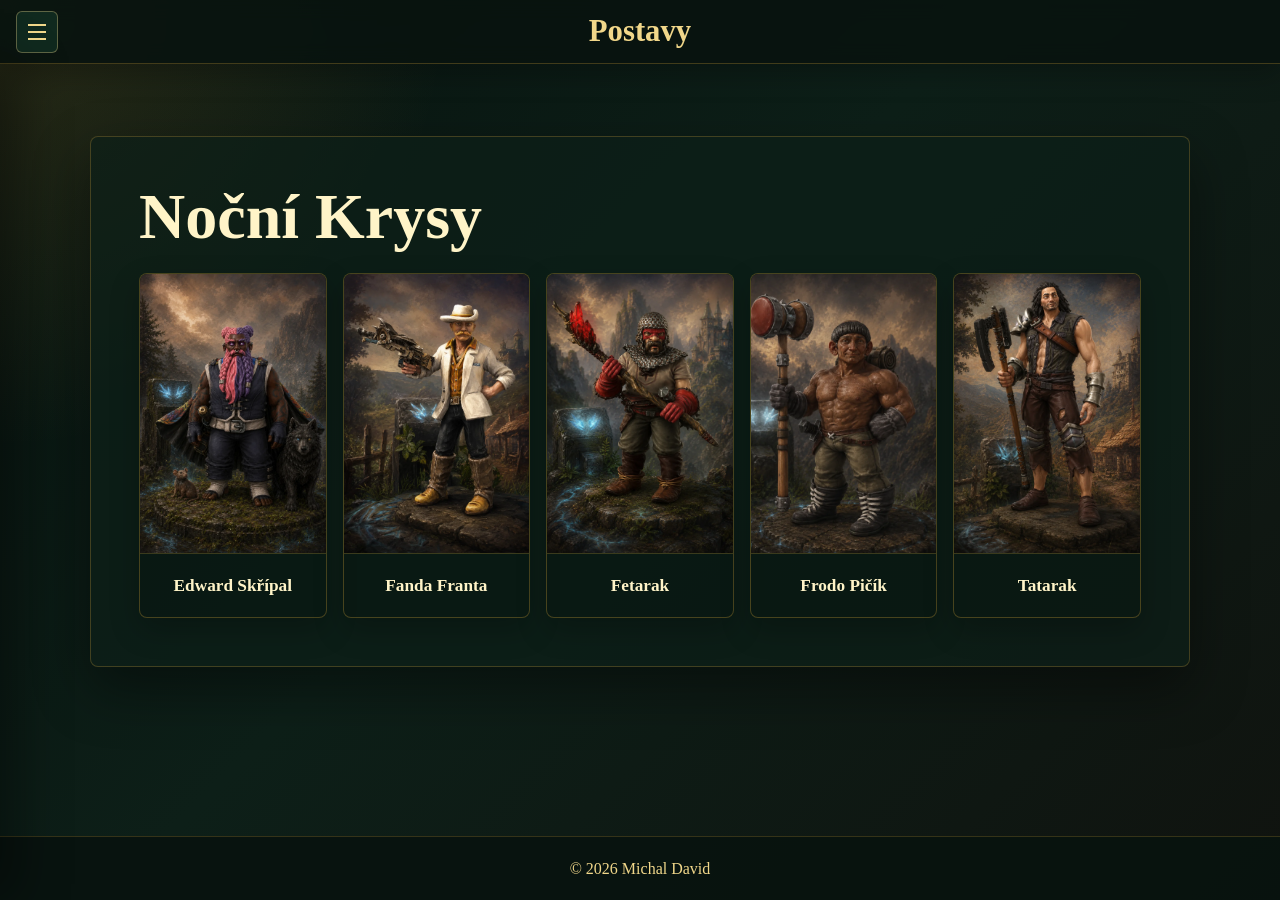
<file: postavy.html>
<!DOCTYPE html>
<html lang="cs">
<head>
  <meta charset="UTF-8">
  <meta name="viewport" content="width=device-width, initial-scale=1.0">
  <title>Postavy | Poklady Trominu</title>
  <link rel="icon" type="image/webp" href="assets/poklady_trominu.webp">
  <link rel="shortcut icon" type="image/webp" href="assets/poklady_trominu.webp">
  <link rel="apple-touch-icon" href="assets/poklady_trominu.webp">
  <link rel="stylesheet" href="style.css?v=20260701124350">
</head>
<body>
  <header class="site-header">
    <button id="menu-toggle" class="menu-button" type="button" aria-label="Otevřít menu" aria-expanded="false">
      <span></span>
      <span></span>
      <span></span>
    </button>
    <a class="site-title" href="index.html">Postavy</a>
    <nav id="side-menu" class="side-menu" aria-label="Hlavní menu"></nav>
  </header>

  <main class="page-shell">
    <section class="characters-panel" aria-labelledby="characters-title">
      <h1 id="characters-title">Noční Krysy</h1>

      <div class="character-grid">
        <article class="character-card">
          <img src="postavy/edward/img/edward_skripal.psd.webp" alt="Edward Skřípal">
          <span>Edward Skřípal</span>
        </article>

        <article class="character-card">
          <img src="postavy/fanda/img/fanda_franta.webp" alt="Fanda Franta">
          <span>Fanda Franta</span>
        </article>

        <article class="character-card">
          <img src="postavy/fatarak/img/fatarak_new.webp" alt="Fatarak">
          <span>Fetarak</span>
        </article>

        <article class="character-card">
          <img src="postavy/frodo/img/frodo_fixed.webp" alt="Frodo Pičík">
          <span>Frodo Pičík</span>
        </article>

        <article class="character-card">
          <img src="postavy/tatarak/img/tatarak.webp" alt="Tatarak">
          <span>Tatarak</span>
        </article>
      </div>
    </section>
  </main>

  <footer class="site-footer">
    <span>© 2026 Michal David</span>
  </footer>

  <script src="script.js?v=20260701124350"></script>
</body>
</html>
</file>
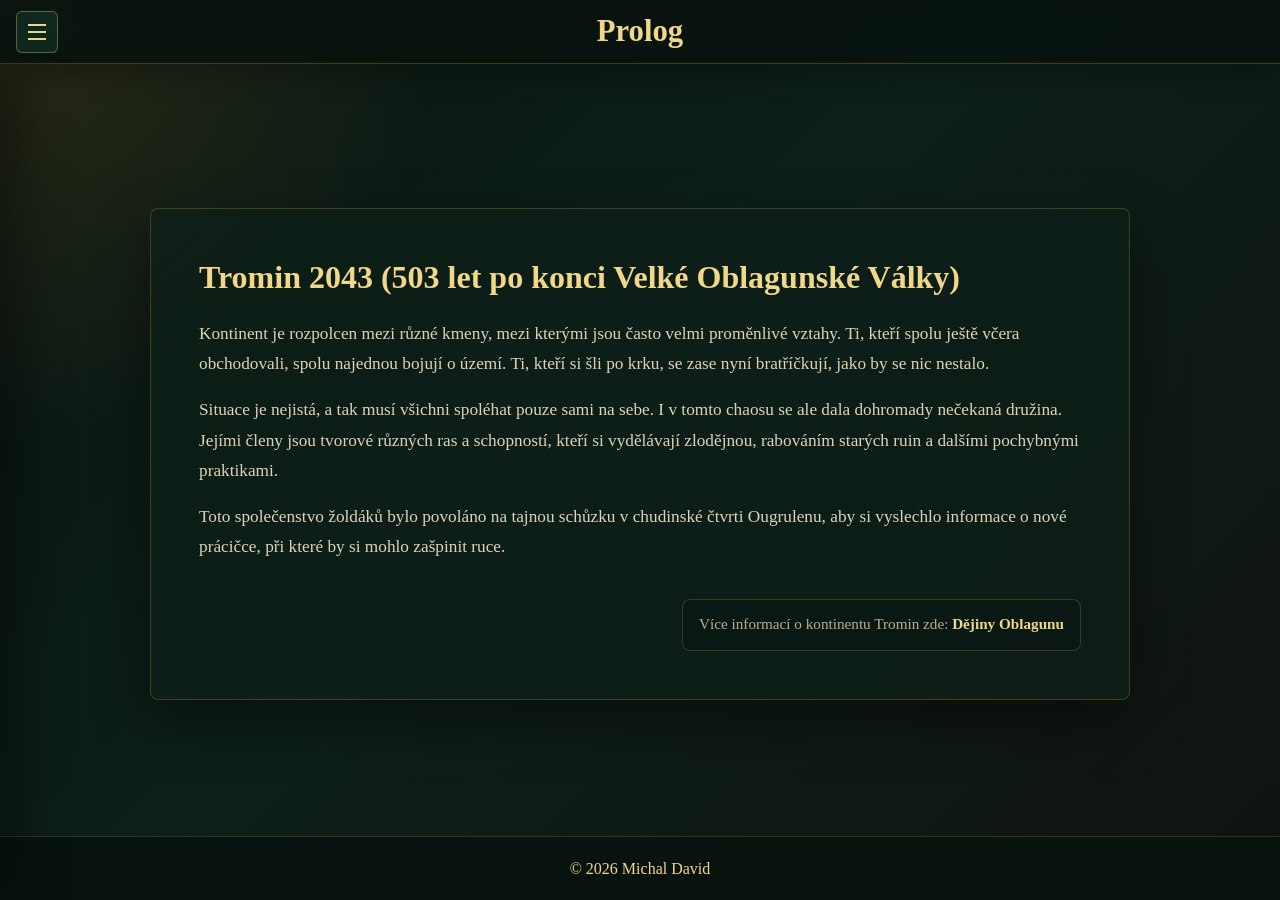
<file: prolog.html>
<!DOCTYPE html>
<html lang="cs">
<head>
  <meta charset="UTF-8">
  <meta name="viewport" content="width=device-width, initial-scale=1.0">
  <title>Prolog | Poklady Trominu</title>
  <link rel="icon" type="image/webp" href="assets/poklady_trominu.webp">
  <link rel="shortcut icon" type="image/webp" href="assets/poklady_trominu.webp">
  <link rel="apple-touch-icon" href="assets/poklady_trominu.webp">
  <link rel="stylesheet" href="style.css?v=20260701124350">
</head>
<body>
  <header class="site-header">
    <button id="menu-toggle" class="menu-button" type="button" aria-label="Otevřít menu" aria-expanded="false">
      <span></span>
      <span></span>
      <span></span>
    </button>
    <a class="site-title" href="index.html">Prolog</a>
    <nav id="side-menu" class="side-menu" aria-label="Hlavní menu"></nav>
  </header>

  <main class="page-shell page-shell--narrow">
    <article class="story-panel" aria-labelledby="prolog-title">
      <h2 id="prolog-title" class="page-subtitle">Tromin 2043 (503 let po konci Velké Oblagunské Války)</h2>

      <div class="prose">
        <p>Kontinent je rozpolcen mezi různé kmeny, mezi kterými jsou často velmi proměnlivé vztahy. Ti, kteří spolu ještě včera obchodovali, spolu najednou bojují o území. Ti, kteří si šli po krku, se zase nyní bratříčkují, jako by se nic nestalo.</p>

        <p>Situace je nejistá, a tak musí všichni spoléhat pouze sami na sebe. I v tomto chaosu se ale dala dohromady nečekaná družina. Jejími členy jsou tvorové různých ras a schopností, kteří si vydělávají zlodějnou, rabováním starých ruin a dalšími pochybnými praktikami.</p>

        <p>Toto společenstvo žoldáků bylo povoláno na tajnou schůzku v chudinské čtvrti Ougrulenu, aby si vyslechlo informace o nové prácičce, při které by si mohlo zašpinit ruce.</p>
      </div>

      <p class="page-reference">
        Více informací o kontinentu Tromin zde:
        <a href="https://mindor-tv.github.io/popel_trisiasu/dejiny-oblagunu.html">Dějiny Oblagunu</a>
      </p>
    </article>
  </main>

  <footer class="site-footer">
    <span>© 2026 Michal David</span>
  </footer>

  <script src="script.js?v=20260701124350"></script>
</body>
</html>
</file>
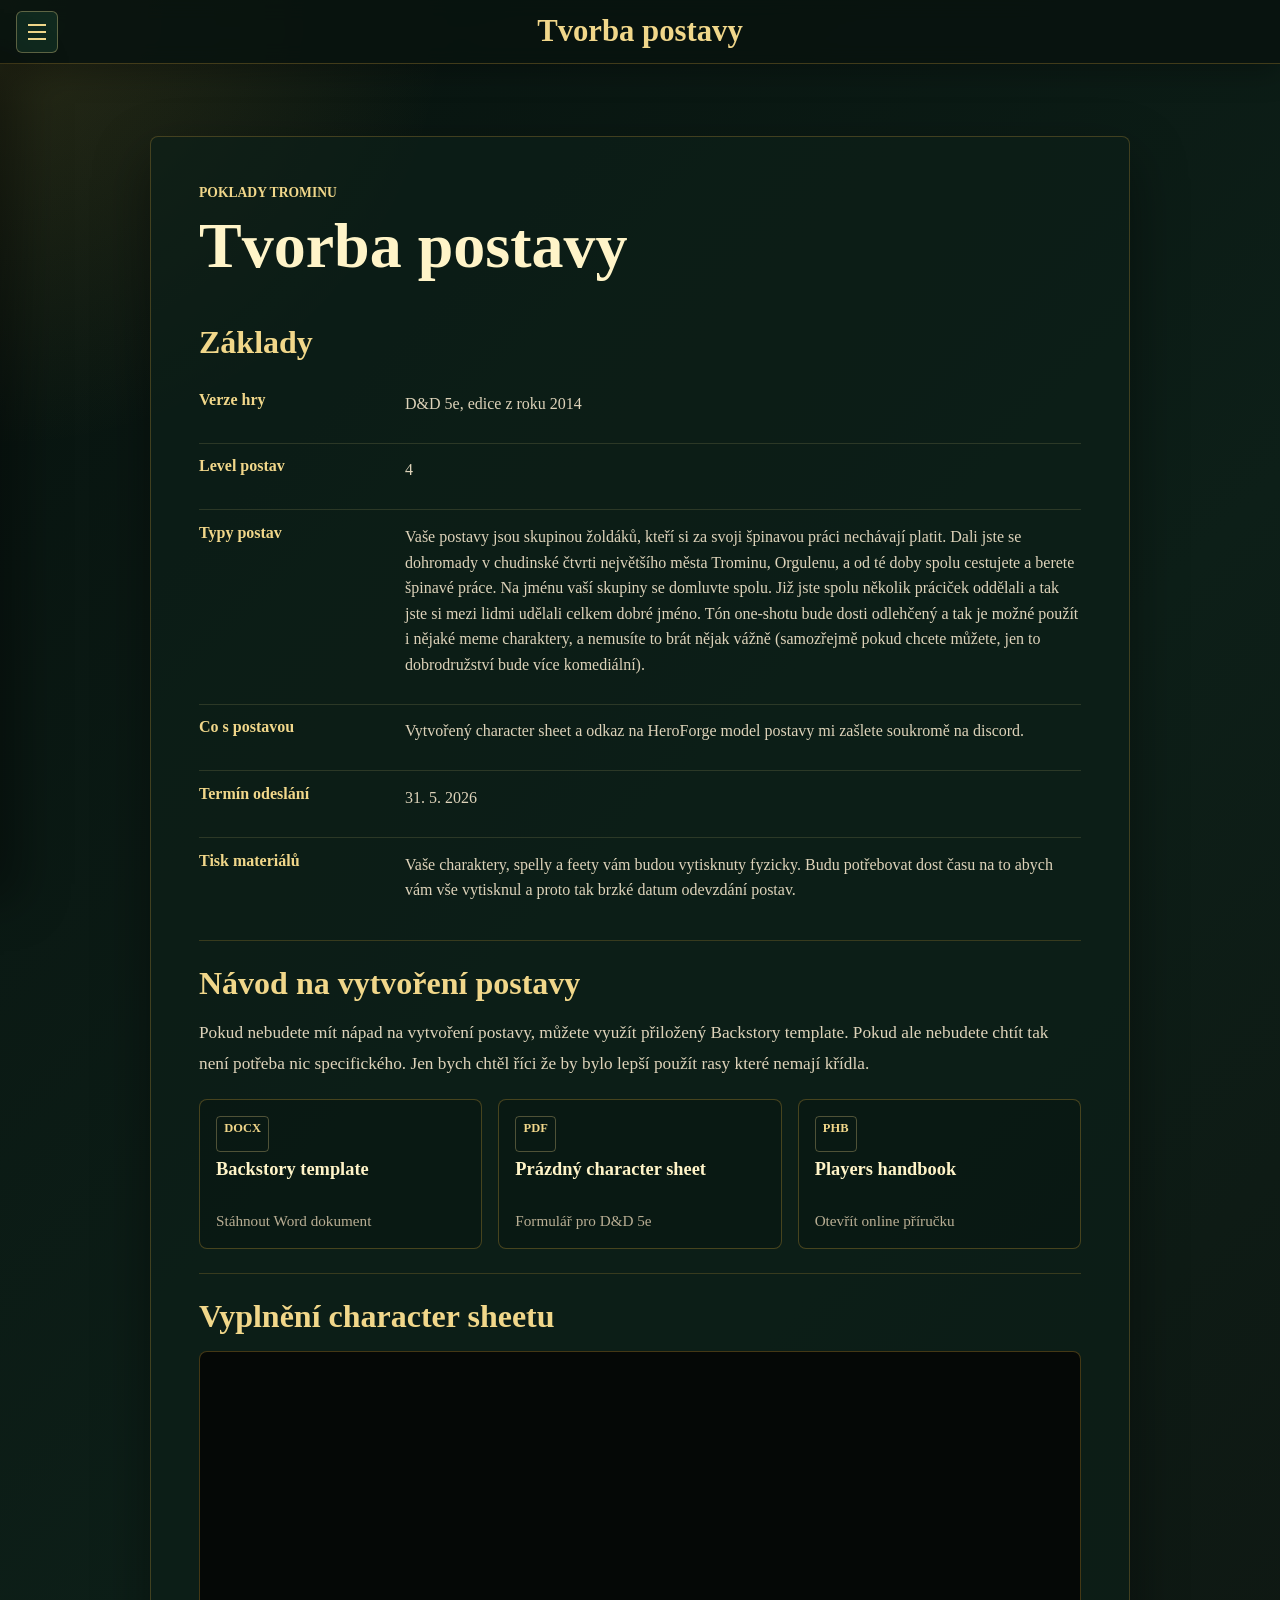
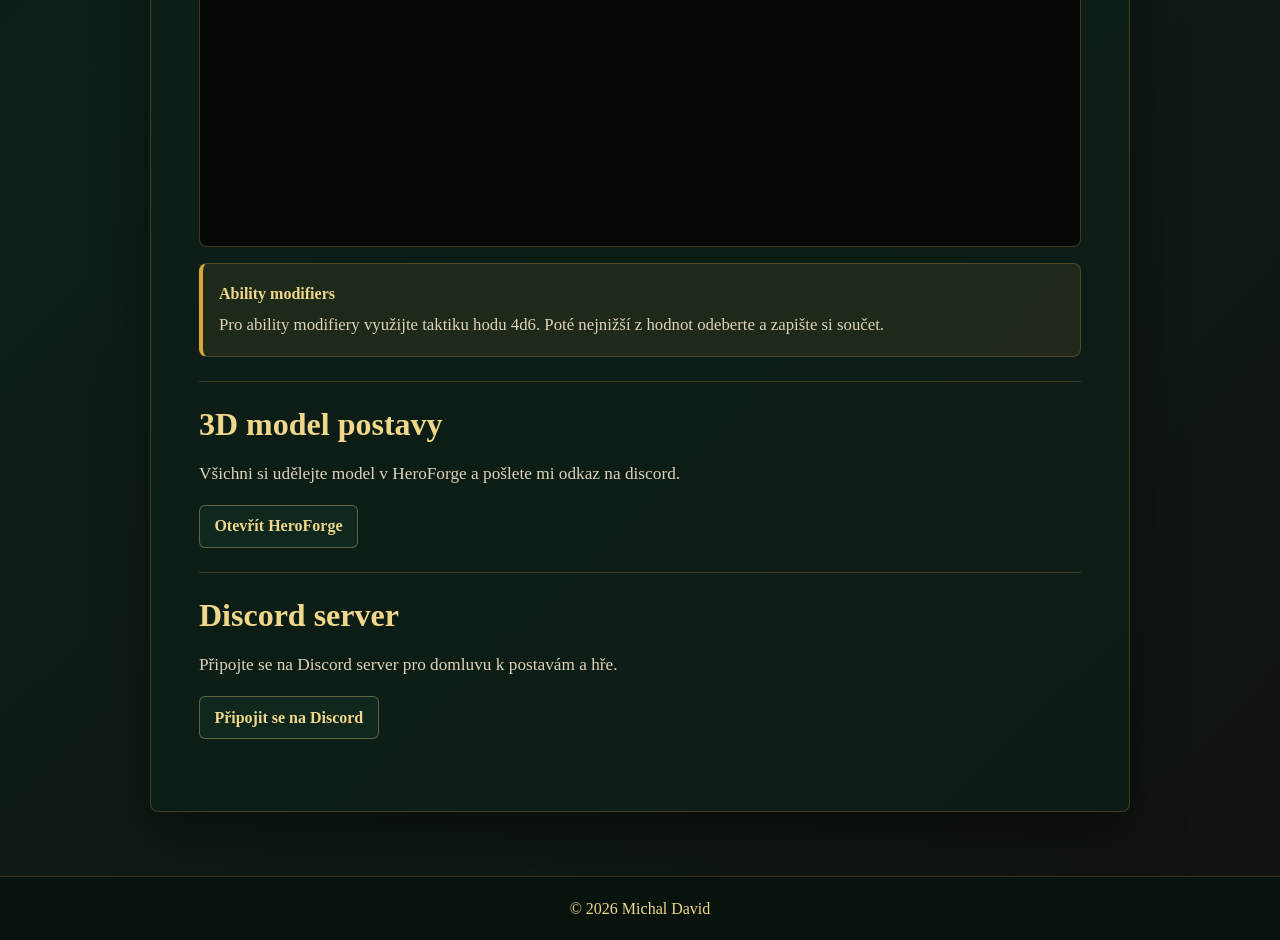
<file: tvorba-postavy.html>
<!DOCTYPE html>
<html lang="cs">
<head>
  <meta charset="UTF-8">
  <meta name="viewport" content="width=device-width, initial-scale=1.0">
  <title>Tvorba postavy | Poklady Trominu</title>
  <link rel="icon" type="image/webp" href="assets/poklady_trominu.webp">
  <link rel="shortcut icon" type="image/webp" href="assets/poklady_trominu.webp">
  <link rel="apple-touch-icon" href="assets/poklady_trominu.webp">
  <link rel="stylesheet" href="style.css?v=20260701124350">
</head>
<body>
  <header class="site-header">
    <button id="menu-toggle" class="menu-button" type="button" aria-label="Otevřít menu" aria-expanded="false">
      <span></span>
      <span></span>
      <span></span>
    </button>
    <a class="site-title" href="index.html">Tvorba postavy</a>
    <nav id="side-menu" class="side-menu" aria-label="Hlavní menu"></nav>
  </header>

  <main class="page-shell">
    <article class="story-panel" aria-labelledby="character-title">
      <p class="section-label">Poklady Trominu</p>
      <h1 id="character-title">Tvorba postavy</h1>

      <section class="content-block" aria-labelledby="rules-title">
        <h2 id="rules-title">Základy</h2>
        <dl class="info-list">
          <div>
            <dt>Verze hry</dt>
            <dd>D&amp;D 5e, edice z roku 2014</dd>
          </div>
          <div>
            <dt>Level postav</dt>
            <dd>4</dd>
          </div>
          <div>
            <dt>Typy postav</dt>
            <dd>Vaše postavy jsou skupinou žoldáků, kteří si za svoji špinavou práci nechávají platit. Dali jste se dohromady v chudinské čtvrti největšího města Trominu, Orgulenu, a od té doby spolu cestujete a berete špinavé práce. Na jménu vaší skupiny se domluvte spolu. Již jste spolu několik práciček oddělali a tak jste si mezi lidmi udělali celkem dobré jméno. Tón one-shotu bude dosti odlehčený a tak je možné použít i nějaké meme charaktery, a nemusíte to brát nějak vážně (samozřejmě pokud chcete můžete, jen to dobrodružství bude více komediální).</dd>
          </div>
          <div>
            <dt>Co s postavou</dt>
            <dd>Vytvořený character sheet a odkaz na HeroForge model postavy mi zašlete soukromě na discord.</dd>
          </div>
          <div>
            <dt>Termín odeslání</dt>
            <dd>31. 5. 2026</dd>
          </div>
          <div>
            <dt>Tisk materiálů</dt>
            <dd>Vaše charaktery, spelly a feety vám budou vytisknuty fyzicky. Budu potřebovat dost času na to abych vám vše vytisknul a proto tak brzké datum odevzdání postav.</dd>
          </div>
        </dl>
      </section>

      <section class="content-block" aria-labelledby="guide-title">
        <h2 id="guide-title">Návod na vytvoření postavy</h2>
        <div class="prose">
          <p>Pokud nebudete mít nápad na vytvoření postavy, můžete využít přiložený Backstory template. Pokud ale nebudete chtít tak není potřeba nic specifického. Jen bych chtěl říci že by bylo lepší použít rasy které nemají křídla.</p>
        </div>

        <div class="resource-grid">
          <a class="resource-card" href="downloads/JACKALOPPY%27S%20BACKSTORY%20TEMPLATE.docx" download>
            <span>DOCX</span>
            <strong>Backstory template</strong>
            <small>Stáhnout Word dokument</small>
          </a>

          <a class="resource-card" href="https://media.wizards.com/2022/dnd/downloads/DnD_5E_CharacterSheet_FormFillable.pdf" target="_blank" rel="noopener">
            <span>PDF</span>
            <strong>Prázdný character sheet</strong>
            <small>Formulář pro D&amp;D 5e</small>
          </a>

          <a class="resource-card" href="https://online.anyflip.com/oqkoz/bydq/mobile/index.html" target="_blank" rel="noopener">
            <span>PHB</span>
            <strong>Players handbook</strong>
            <small>Otevřít online příručku</small>
          </a>
        </div>
      </section>

      <section class="content-block" aria-labelledby="video-title">
        <h2 id="video-title">Vyplnění character sheetu</h2>
        <div class="video-frame">
          <iframe
            src="https://www.youtube.com/embed/J4b9itiAO4s"
            title="Návod na vyplnění character sheetu"
            allow="accelerometer; autoplay; clipboard-write; encrypted-media; gyroscope; picture-in-picture; web-share"
            allowfullscreen></iframe>
        </div>
        <div class="note-box">
          <strong>Ability modifiers</strong>
          <p>Pro ability modifiery využijte taktiku hodu 4d6. Poté nejnižší z hodnot odeberte a zapište si součet.</p>
        </div>
      </section>

      <section class="content-block" aria-labelledby="model-title">
        <h2 id="model-title">3D model postavy</h2>
        <div class="prose">
          <p>Všichni si udělejte model v HeroForge a pošlete mi odkaz na discord.</p>
        </div>
        <a class="inline-action" href="https://www.heroforge.com/" target="_blank" rel="noopener">Otevřít HeroForge</a>
      </section>

      <section class="content-block" aria-labelledby="discord-title">
        <h2 id="discord-title">Discord server</h2>
        <div class="prose">
          <p>Připojte se na Discord server pro domluvu k postavám a hře.</p>
        </div>
        <a class="inline-action" href="https://discord.gg/MdFRnzkMgz" target="_blank" rel="noopener">Připojit se na Discord</a>
      </section>
    </article>
  </main>

  <footer class="site-footer">
    <span>© 2026 Michal David</span>
  </footer>

  <script src="script.js?v=20260701124350"></script>
</body>
</html>
</file>
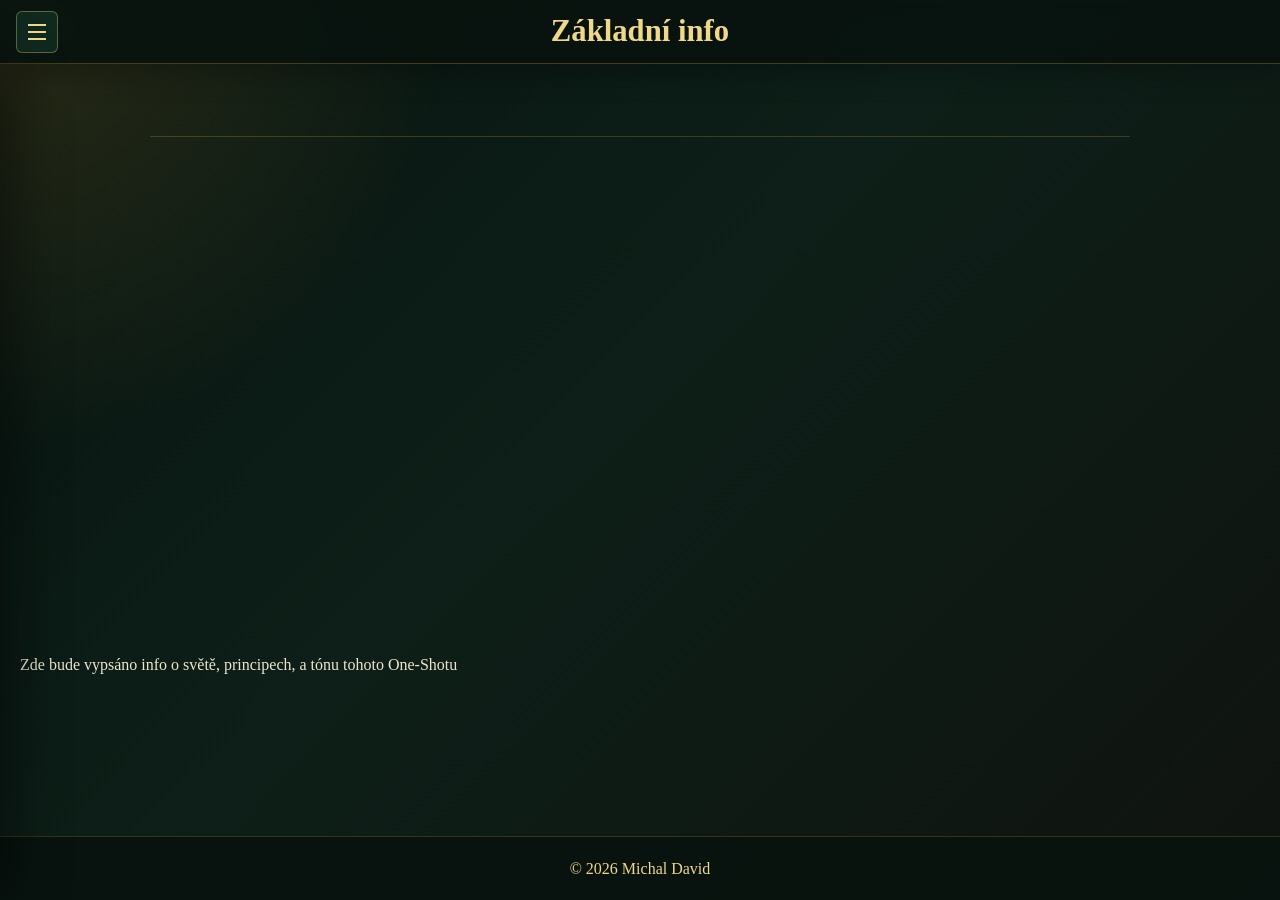
<file: zakladni-info.html>
<!DOCTYPE html>
<html lang="cs">
<head>
  <meta charset="UTF-8">
  <meta name="viewport" content="width=device-width, initial-scale=1.0">
  <title>Základní info | Poklady Trominu</title>
  <link rel="icon" type="image/webp" href="assets/poklady_trominu.webp">
  <link rel="shortcut icon" type="image/webp" href="assets/poklady_trominu.webp">
  <link rel="apple-touch-icon" href="assets/poklady_trominu.webp">
  <link rel="stylesheet" href="style.css?v=20260701124350">
</head>
<body>
  <header class="site-header">
    <button id="menu-toggle" class="menu-button" type="button" aria-label="Otevřít menu" aria-expanded="false">
      <span></span>
      <span></span>
      <span></span>
    </button>
    <a class="site-title" href="index.html">Základní info</a>
    <nav id="side-menu" class="side-menu" aria-label="Hlavní menu"></nav>
  </header>

  <main class="page-shell">
    <section class="page-placeholder" aria-label="Základní info"></section>
    <div>
      <p>Zde bude vypsáno info o světě, principech, a tónu tohoto One-Shotu</p>
    </div>
  </main>

  <footer class="site-footer">
    <span>© 2026 Michal David</span>
  </footer>

  <script src="script.js?v=20260701124350"></script>
</body>
</html>
</file>
<file: style.css>
:root {
  --green-950: #08130f;
  --green-900: #0d1f18;
  --green-800: #143226;
  --green-700: #1d4937;
  --gold-500: #d6a63a;
  --gold-300: #f1d78a;
  --stone-200: #eee5cf;
  --stone-400: #b9ae94;
  --shadow: rgba(0, 0, 0, 0.42);
}

* {
  box-sizing: border-box;
}

html {
  scroll-behavior: smooth;
}

body {
  display: flex;
  flex-direction: column;
  margin: 0;
  min-height: 100vh;
  font-family: Georgia, "Times New Roman", serif;
  background:
    radial-gradient(circle at top left, rgba(214, 166, 58, 0.16), transparent 28rem),
    linear-gradient(135deg, var(--green-950), var(--green-900) 46%, #10130f);
  color: var(--stone-200);
}

main {
  flex: 1;
}

.index-main {
  position: relative;
  display: flex;
  flex-direction: column;
  justify-content: center;
  min-height: calc(100vh - 64px);
  padding: 4rem 1rem;
  isolation: isolate;
  overflow: hidden;
}

.index-main::before {
  content: "";
  position: absolute;
  inset: 0;
  z-index: -2;
  background-image:
    linear-gradient(180deg, rgba(8, 19, 15, 0.28), rgba(8, 19, 15, 0.9)),
    radial-gradient(circle at center, rgba(214, 166, 58, 0.28), rgba(8, 19, 15, 0.12) 34%, rgba(8, 19, 15, 0.92) 78%),
    url("assets/tromin-vault.jpg");
  background-position: center;
  background-size: cover;
}

.index-main::after {
  content: "";
  position: absolute;
  inset: 0;
  z-index: -1;
  background:
    linear-gradient(90deg, rgba(214, 166, 58, 0.18) 1px, transparent 1px),
    linear-gradient(rgba(214, 166, 58, 0.12) 1px, transparent 1px);
  background-size: 84px 84px;
  mask-image: radial-gradient(circle at center, rgba(0, 0, 0, 0.5), transparent 72%);
}

body.menu-open {
  overflow: hidden;
}

.site-header {
  position: fixed;
  top: 0;
  left: 0;
  z-index: 20;
  display: flex;
  align-items: center;
  justify-content: center;
  width: 100%;
  height: 64px;
  border-bottom: 1px solid rgba(214, 166, 58, 0.28);
  background: rgba(8, 19, 15, 0.9);
  backdrop-filter: blur(10px);
  box-shadow: 0 10px 28px rgba(0, 0, 0, 0.25);
}

.site-header--index {
  justify-content: center;
}

.site-title {
  color: var(--gold-300);
  font-size: clamp(1.35rem, 2.4vw, 2.05rem);
  font-weight: 700;
  letter-spacing: 0;
  text-decoration: none;
}

.menu-button {
  position: absolute;
  left: 1rem;
  display: inline-flex;
  flex-direction: column;
  justify-content: center;
  gap: 5px;
  width: 42px;
  height: 42px;
  padding: 0;
  border: 1px solid rgba(241, 215, 138, 0.35);
  border-radius: 6px;
  background: rgba(20, 50, 38, 0.72);
  color: var(--stone-200);
  cursor: pointer;
}

.menu-button:hover,
.menu-button:focus-visible {
  border-color: var(--gold-300);
  outline: none;
}

.menu-button span {
  display: block;
  width: 18px;
  height: 2px;
  margin: 0 auto;
  background: var(--gold-300);
}

.side-menu {
  position: fixed;
  top: 64px;
  left: 0;
  display: flex;
  flex-direction: column;
  width: min(320px, 86vw);
  height: calc(100vh - 64px);
  padding: 1.15rem;
  border-right: 1px solid rgba(214, 166, 58, 0.28);
  background: rgba(9, 24, 18, 0.97);
  box-shadow: 20px 0 45px rgba(0, 0, 0, 0.35);
  transform: translateX(-100%);
  transition: transform 180ms ease;
  overflow-y: auto;
}

.side-menu.visible {
  transform: translateX(0);
}

.menu-section {
  margin-bottom: 0.45rem;
}

.menu-footer {
  margin-top: auto;
  padding-top: 1rem;
  border-top: 1px solid rgba(214, 166, 58, 0.22);
}

.menu-link,
.menu-category {
  display: block;
  width: 100%;
  padding: 0.72rem 0.8rem;
  border: 0;
  border-radius: 6px;
  background: transparent;
  color: var(--stone-200);
  font: inherit;
  text-align: left;
  text-decoration: none;
  cursor: pointer;
}

.menu-link:hover,
.menu-category:hover,
.menu-link.is-active {
  background: rgba(214, 166, 58, 0.12);
  color: var(--gold-300);
}

.submenu {
  display: grid;
  grid-template-rows: 0fr;
  margin-left: 0.75rem;
  border-left: 1px solid rgba(214, 166, 58, 0.22);
  transition: grid-template-rows 180ms ease;
}

.submenu.visible {
  grid-template-rows: 1fr;
}

.submenu-inner {
  overflow: hidden;
}

.submenu .menu-link {
  padding-left: 1rem;
  color: var(--stone-400);
}

.hero {
  position: relative;
  display: grid;
  min-height: min(620px, 66vh);
  padding: 8rem 1.25rem 5rem;
  place-items: center;
  isolation: isolate;
  overflow: hidden;
}

.hero--index {
  min-height: auto;
  padding: 0 1.25rem 3rem;
}

.hero--index::before,
.hero--index::after {
  content: none;
}

.hero::before {
  content: "";
  position: absolute;
  inset: 0;
  z-index: -2;
  background-image:
    linear-gradient(180deg, rgba(8, 19, 15, 0.35), rgba(8, 19, 15, 0.9)),
    radial-gradient(circle at center, rgba(214, 166, 58, 0.28), rgba(8, 19, 15, 0.12) 32%, rgba(8, 19, 15, 0.92) 74%),
    url("assets/tromin-vault.jpg");
  background-position: center;
  background-size: cover;
}

.hero::after {
  content: "";
  position: absolute;
  inset: 0;
  z-index: -1;
  background:
    linear-gradient(90deg, rgba(214, 166, 58, 0.18) 1px, transparent 1px),
    linear-gradient(rgba(214, 166, 58, 0.12) 1px, transparent 1px);
  background-size: 84px 84px;
  mask-image: radial-gradient(circle at center, rgba(0, 0, 0, 0.45), transparent 68%);
}

.hero__content {
  width: min(900px, 100%);
  text-align: center;
  text-shadow: 0 4px 22px rgba(0, 0, 0, 0.75);
}

.hero__kicker,
.section-label {
  margin: 0 0 0.8rem;
  color: var(--gold-300);
  font-size: 0.85rem;
  font-weight: 700;
  text-transform: uppercase;
}

.hero h1 {
  margin: 0;
  color: #fff4c8;
  font-size: clamp(3rem, 8vw, 6.7rem);
  line-height: 0.95;
  letter-spacing: 0;
}

.hero__text {
  max-width: 680px;
  margin: 1.25rem auto 0;
  color: #f4ead2;
  font-size: clamp(1rem, 2vw, 1.25rem);
  line-height: 1.6;
}

.gateway {
  display: grid;
  grid-template-columns: repeat(auto-fit, minmax(180px, 1fr));
  gap: 1rem;
  width: min(980px, calc(100% - 2rem));
  margin: 0 auto;
}

.gateway-card {
  display: grid;
  min-height: 118px;
  padding: 1rem;
  place-items: center;
  border: 1px solid rgba(214, 166, 58, 0.35);
  border-radius: 8px;
  background: rgba(43, 43, 43, 0.32);
  backdrop-filter: blur(2px);
  box-shadow: 0 0 10px rgba(0, 0, 0, 0.16);
  color: var(--gold-300);
  text-align: center;
  text-decoration: none;
}

.gateway-card:hover,
.gateway-card:focus-visible {
  border-color: var(--gold-300);
  background: rgba(20, 50, 38, 0.62);
  outline: none;
}

.gateway-card strong {
  color: var(--gold-300);
  font-size: clamp(1.15rem, 2vw, 1.35rem);
}

.content-section {
  display: grid;
  grid-template-columns: minmax(180px, 280px) minmax(0, 680px);
  gap: clamp(1rem, 4vw, 4rem);
  width: min(980px, calc(100% - 2rem));
  margin: 0 auto 1.25rem;
  padding: 2rem 0;
  border-top: 1px solid rgba(214, 166, 58, 0.24);
}

.content-section h2 {
  margin: 0;
  color: var(--gold-300);
  font-size: clamp(1.7rem, 3vw, 2.4rem);
  letter-spacing: 0;
}

.content-section p:last-child {
  margin: 0;
  color: #ded3ba;
  font-size: 1.08rem;
  line-height: 1.75;
}

.site-footer {
  position: relative;
  display: flex;
  align-items: center;
  justify-content: center;
  min-height: 64px;
  margin-top: auto;
  border-top: 1px solid rgba(214, 166, 58, 0.22);
  background: rgba(8, 19, 15, 0.92);
  color: var(--gold-300);
}

.site-footer__link {
  position: absolute;
  left: clamp(1rem, 3vw, 1.5rem);
  color: var(--gold-300);
  font-weight: 700;
  text-decoration: none;
}

.site-footer__link:hover,
.site-footer__link:focus-visible {
  color: #fff4c8;
  text-decoration: underline;
  outline: none;
}

.site-footer__link:visited {
  color: var(--gold-300);
}

.page-shell {
  min-height: calc(100vh - 64px);
  padding: 8.5rem 1.25rem 4rem;
}

.page-shell--narrow {
  display: grid;
  align-items: center;
}

.page-placeholder {
  width: min(980px, 100%);
  min-height: 56vh;
  margin: 0 auto;
  border-top: 1px solid rgba(214, 166, 58, 0.24);
}

.characters-panel {
  width: min(1100px, 100%);
  margin: 0 auto;
  padding: clamp(1.5rem, 4vw, 3rem);
  border: 1px solid rgba(214, 166, 58, 0.26);
  border-radius: 8px;
  background: rgba(13, 31, 24, 0.72);
  box-shadow: 0 22px 55px var(--shadow);
}

.characters-panel h1 {
  margin: 0 0 1.5rem;
  color: #fff4c8;
  font-size: clamp(2rem, 5vw, 4rem);
  line-height: 1;
  letter-spacing: 0;
}

.character-grid {
  display: grid;
  grid-template-columns: repeat(auto-fit, minmax(180px, 1fr));
  gap: 1rem;
}

.character-card {
  display: grid;
  grid-template-rows: minmax(0, 1fr) auto;
  min-height: 320px;
  overflow: hidden;
  border: 1px solid rgba(214, 166, 58, 0.3);
  border-radius: 8px;
  background: rgba(8, 19, 15, 0.42);
  color: var(--gold-300);
  text-decoration: none;
  box-shadow: 0 12px 30px rgba(0, 0, 0, 0.24);
}

.character-card:hover {
  border-color: var(--gold-300);
  background: rgba(20, 50, 38, 0.74);
}

.character-card img {
  width: 100%;
  height: 100%;
  min-height: 250px;
  object-fit: cover;
  object-position: center top;
}

.character-card span {
  display: grid;
  min-height: 64px;
  padding: 0.85rem;
  place-items: center;
  border-top: 1px solid rgba(214, 166, 58, 0.24);
  color: #fff4c8;
  font-size: 1.08rem;
  font-weight: 700;
  line-height: 1.25;
  text-align: center;
}

.story-panel {
  width: min(980px, 100%);
  margin: 0 auto;
  padding: clamp(1.5rem, 4vw, 3rem);
  border: 1px solid rgba(214, 166, 58, 0.26);
  border-radius: 8px;
  background: rgba(13, 31, 24, 0.72);
  box-shadow: 0 22px 55px var(--shadow);
}

.story-panel h1 {
  margin: 0 0 1.4rem;
  color: #fff4c8;
  font-size: clamp(2rem, 5vw, 4rem);
  line-height: 1;
  letter-spacing: 0;
}

.story-panel h1 span {
  color: var(--stone-400);
  font-size: clamp(1rem, 2vw, 1.4rem);
  font-weight: 400;
  line-height: 1.35;
}

.page-subtitle {
  margin: 0 0 1.35rem;
  color: var(--gold-300);
  font-size: clamp(1.35rem, 3vw, 2rem);
  line-height: 1.25;
  letter-spacing: 0;
}

.content-block {
  padding: 1.5rem 0;
  border-top: 1px solid rgba(214, 166, 58, 0.22);
}

.content-block:first-of-type {
  border-top: 0;
}

.content-block h2 {
  margin: 0 0 1rem;
  color: var(--gold-300);
  font-size: clamp(1.4rem, 3vw, 2rem);
  letter-spacing: 0;
}

.prose {
  color: #ded3ba;
  font-size: 1.08rem;
  line-height: 1.75;
}

.prose p {
  margin: 0 0 1rem;
}

.prose p:last-child {
  margin-bottom: 0;
}

.page-reference {
  width: fit-content;
  margin: 2.25rem 0 0 auto;
  padding: 0.8rem 1rem;
  border: 1px solid rgba(214, 166, 58, 0.24);
  border-radius: 8px;
  background: rgba(8, 19, 15, 0.36);
  color: var(--stone-400);
  font-size: 0.95rem;
  line-height: 1.6;
}

.page-reference a {
  color: var(--gold-300);
  font-weight: 700;
  text-decoration: none;
}

.page-reference a:hover,
.page-reference a:focus-visible {
  text-decoration: underline;
  outline: none;
}

.info-list {
  display: grid;
  gap: 0.8rem;
  margin: 0;
}

.info-list div {
  display: grid;
  grid-template-columns: minmax(130px, 190px) minmax(0, 1fr);
  gap: 1rem;
  padding: 0.85rem 0;
  border-top: 1px solid rgba(241, 215, 138, 0.14);
}

.info-list div:first-child {
  border-top: 0;
}

.info-list dt {
  color: var(--gold-300);
  font-weight: 700;
}

.info-list dd {
  margin: 0;
  color: #ded3ba;
  line-height: 1.6;
}

.resource-grid {
  display: grid;
  grid-template-columns: repeat(3, minmax(0, 1fr));
  gap: 1rem;
  margin-top: 1.25rem;
}

.resource-card {
  display: grid;
  gap: 0.45rem;
  min-height: 150px;
  padding: 1rem;
  border: 1px solid rgba(214, 166, 58, 0.3);
  border-radius: 8px;
  background: rgba(8, 19, 15, 0.42);
  color: var(--stone-200);
  text-decoration: none;
}

.resource-card:hover,
.resource-card:focus-visible,
.inline-action:hover,
.inline-action:focus-visible {
  border-color: var(--gold-300);
  background: rgba(20, 50, 38, 0.74);
  outline: none;
}

.resource-card span {
  width: max-content;
  padding: 0.25rem 0.45rem;
  border: 1px solid rgba(241, 215, 138, 0.3);
  border-radius: 4px;
  color: var(--gold-300);
  font-size: 0.78rem;
  font-weight: 700;
}

.resource-card strong {
  color: #fff4c8;
  font-size: 1.15rem;
}

.resource-card small {
  align-self: end;
  color: var(--stone-400);
  font-size: 0.95rem;
  line-height: 1.45;
}

.video-frame {
  position: relative;
  width: 100%;
  overflow: hidden;
  border: 1px solid rgba(214, 166, 58, 0.3);
  border-radius: 8px;
  background: #050806;
  aspect-ratio: 16 / 9;
}

.video-frame iframe {
  position: absolute;
  inset: 0;
  width: 100%;
  height: 100%;
  border: 0;
}

.note-box {
  margin-top: 1rem;
  padding: 1.05rem 1rem;
  border: 1px solid rgba(214, 166, 58, 0.28);
  border-left: 4px solid var(--gold-500);
  border-radius: 8px;
  background: rgba(214, 166, 58, 0.09);
  color: #ded3ba;
  font-size: 1.05rem;
  line-height: 1.65;
}

.note-box strong {
  display: block;
  margin-bottom: 0.25rem;
  color: var(--gold-300);
  font-size: 1rem;
}

.note-box p {
  margin: 0;
}

.inline-action {
  display: inline-flex;
  width: max-content;
  margin-top: 1rem;
  padding: 0.72rem 0.9rem;
  border: 1px solid rgba(241, 215, 138, 0.35);
  border-radius: 6px;
  background: rgba(20, 50, 38, 0.52);
  color: var(--gold-300);
  font-weight: 700;
  text-decoration: none;
}

@media (max-width: 920px) {
  .gateway {
    grid-template-columns: repeat(2, minmax(0, 1fr));
  }

  .content-section {
    grid-template-columns: 1fr;
    gap: 0.85rem;
  }

  .resource-grid {
    grid-template-columns: 1fr;
  }
}

@media (max-width: 620px) {
  .site-header:not(.site-header--index) {
    justify-content: flex-end;
    padding-right: 1rem;
  }

  .site-title {
    max-width: calc(100% - 72px);
    font-size: 1.2rem;
  }

  .hero {
    min-height: 56vh;
    padding-top: 5rem;
  }

  .hero--index {
    min-height: auto;
    padding: 0 0 2rem;
  }

  .gateway {
    grid-template-columns: 1fr;
  }

  .gateway-card {
    min-height: 92px;
  }

  .characters-panel {
    padding: 1rem;
  }

  .character-grid {
    grid-template-columns: 1fr;
  }

  .character-card {
    min-height: 300px;
  }

  .story-panel {
    padding: 1.15rem;
  }

  .info-list div {
    grid-template-columns: 1fr;
    gap: 0.25rem;
  }
}
</file>
